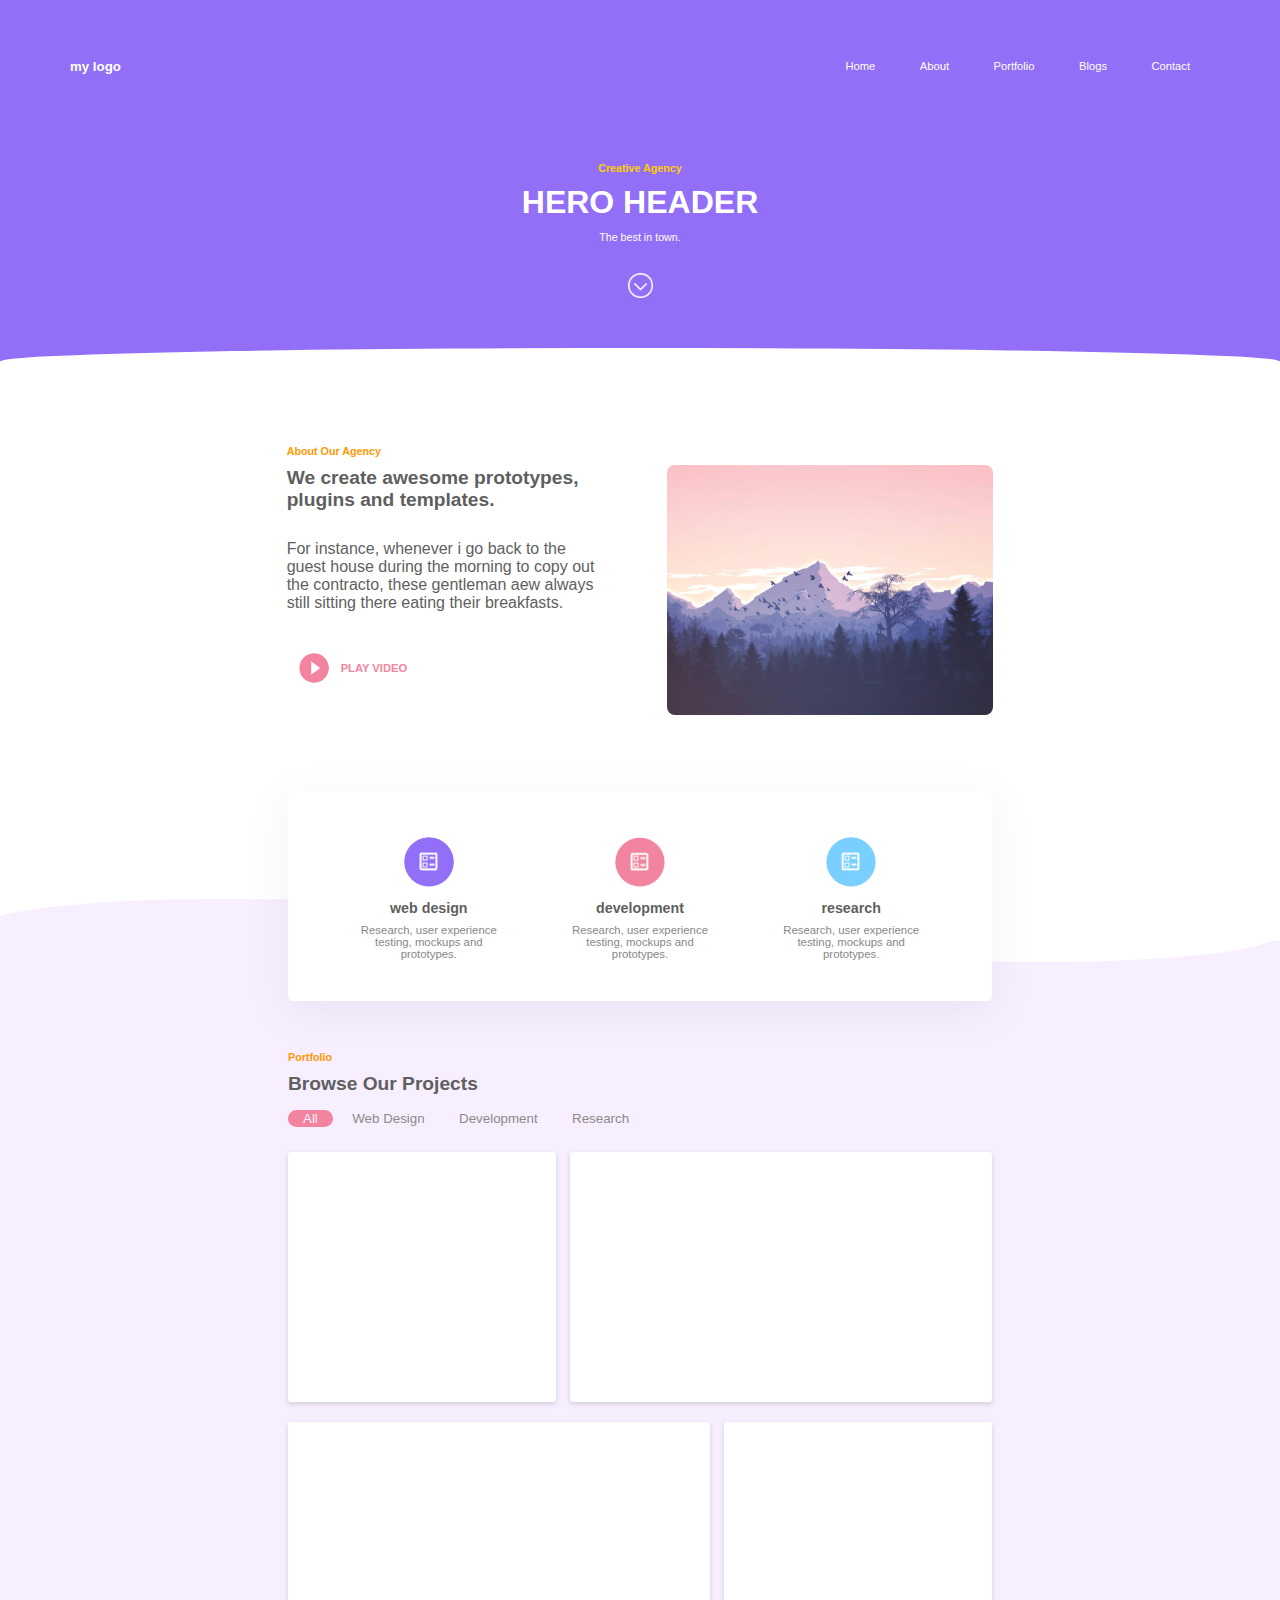
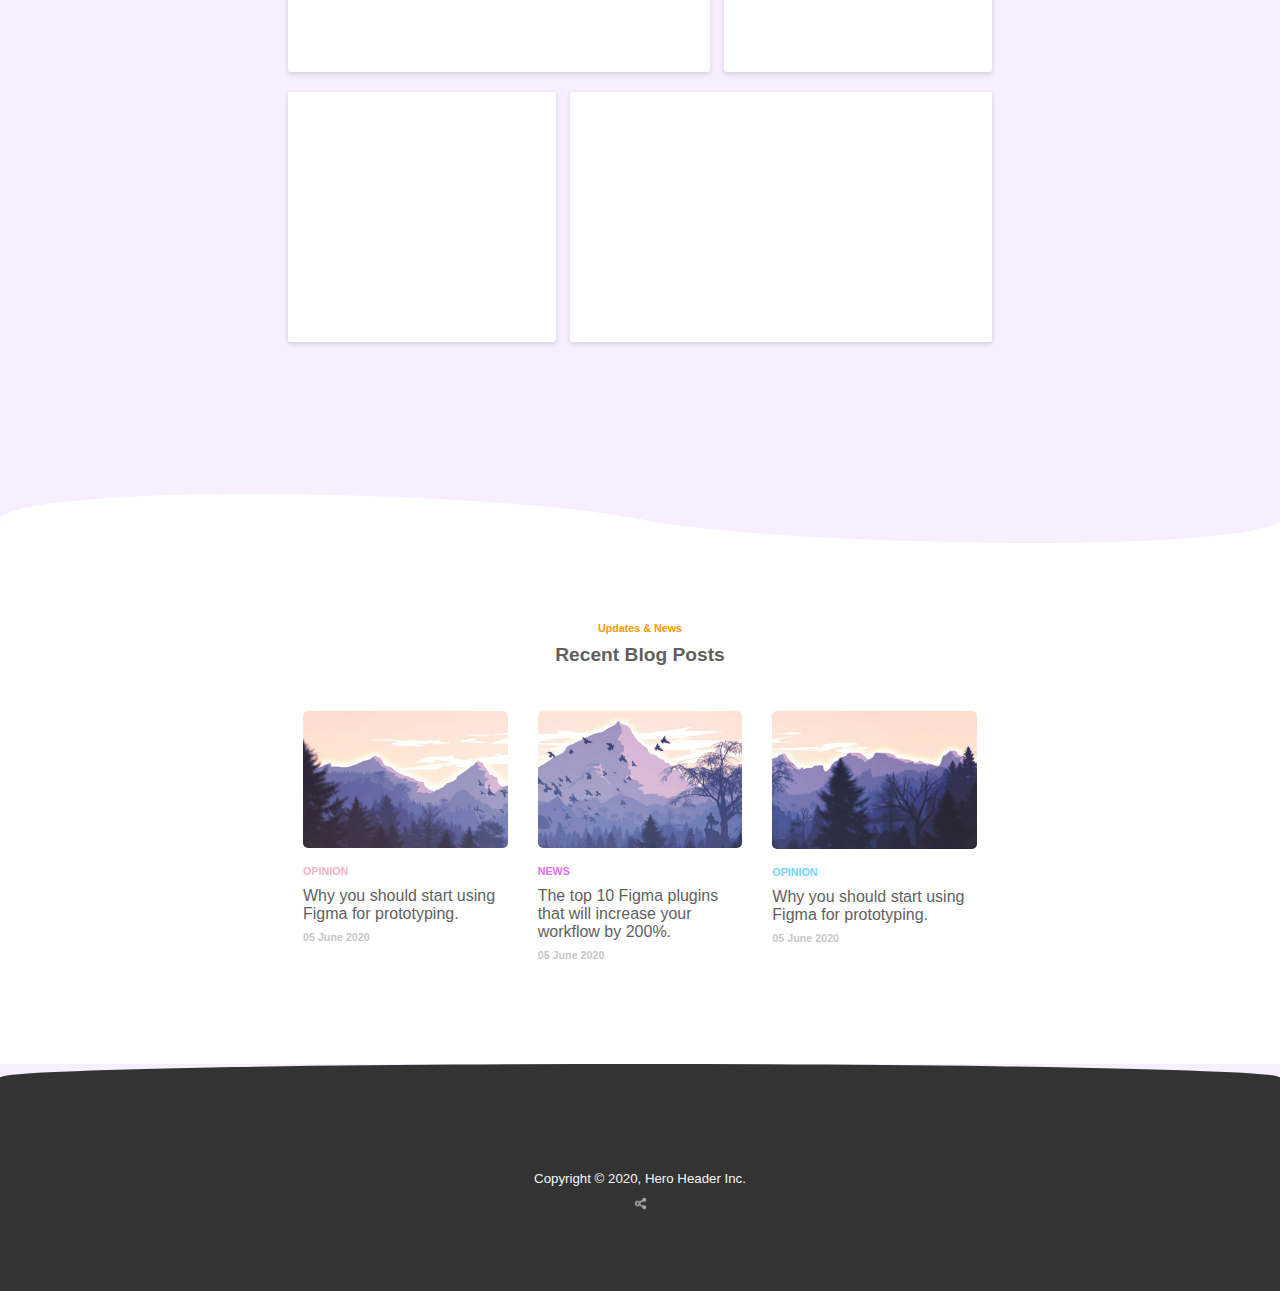
<file: index.html>
<!DOCTYPE html>

<html>
  <head>
    <link rel="stylesheet" type="text/css" href="reset.css">
    <link rel="stylesheet" type="text/css" href="styles.css">
    <link rel="preconnect" href="https://fonts.googleapis.com">
    <link rel="preconnect" href="https://fonts.gstatic.com" crossorigin>
    <link href="https://fonts.googleapis.com/css2?family=Dosis:wght@200;700&display=swap" rel="stylesheet">
    <title>Landing Page</title>
  </head>
  <div class="container">
    <header>
      <div class="top-bar">
        <h5 class="logo">my logo</h5>
        <div>
          <button class="top-bar-button">Home</button>
          <button class="top-bar-button">About</button>
          <button class="top-bar-button">Portfolio</button>
          <button class="top-bar-button">Blogs</button>
          <button class="top-bar-button">Contact</button>
        </div>
      </div> 
      <div class="header-central">
        <h6 class="creative-header">Creative Agency</h6>
        <h1 class="hero-header">HERO HEADER</h1>
        <h6 class="slogan-header">The best in town.</h6>
        <img class="down-chevron" src="./images/down-chevron.png">
      </div>
    </header>
    <div class="curved-header-anouncement"></div>
    <body>
      <div class="content">
        <div class="anouncement">
          <div class="anouncement-text">
            <div>
              <h6 class="about-text">About Our Agency</h6>
              <h1 class="title-section">We create awesome prototypes, plugins and templates.</h1>
            </div>
            <h3 class="text-section">For instance, whenever i go back to the guest house during the morning to copy out the contracto, these gentleman aew always still sitting there eating their breakfasts.</h3>
            <button class="button-play-video">
              <img class="img-play-video" src="./images/play-video.png" alt="">  
              PLAY VIDEO
            </button>
          </div>
          <img src="./images/scenario1.png" alt="" class="image-anouncement">
        </div>
        <div class="curved-anouncement-projects"></div>
        <div class="services">
          <div class="container-card-services">
            <div class="card-service">
              <img class="card-image" src="./images/web-design.png" alt="">
              <h4 class="card-title">web design</h4>
              <h5 class="card-description">Research, user experience testing, mockups and prototypes.</h5>
            </div>
            <div class="card-service">
              <img class="card-image" src="./images/development.png" alt="">
              <h4 class="card-title">development</h4>
              <h5 class="card-description">Research, user experience testing, mockups and prototypes.</h5>
            </div>
            <div class="card-service">
              <img class="card-image" src="./images/research.png" alt="">
              <h4 class="card-title">research</h4>
              <h5 class="card-description">Research, user experience testing, mockups and prototypes.</h5>
            </div>
          </div>
          <div class="projects">
            <h6 class="about-text">Portfolio</h6>
            <h1 class="title-section">Browse Our Projects</h1>
            <div class="filter-bar">
              <button class="button-filter-bar active">All</button>
              <button class="button-filter-bar">Web Design</button>
              <button class="button-filter-bar">Development</button>
              <button class="button-filter-bar">Research</button>
            </div>
            <div class="portfolio">
              <div class="line-projects">
                <div class="card-portfolio card-portfolio-30"></div>
                <div class="card-portfolio card-portfolio-65"></div>
              </div>
              <div class="line-projects">
                <div class="card-portfolio card-portfolio-65"></div>
                <div class="card-portfolio card-portfolio-30"></div>
              </div>
              <div class="line-projects">
                <div class="card-portfolio card-portfolio-30"></div>
                <div class="card-portfolio card-portfolio-65"></div>
              </div>
            </div>
          </div>
        </div>
        <div class="curved-projects-updates"></div>
        <div class="updates">
          <h6 class="about-text">Updates & News</h6>
          <h1 class="title-section">Recent Blog Posts</h1>
          <div class="recent-content">
            <div class="card-recent">
              <img class="image-recent" src="./images/scenario2.png" alt="">
              <h6 class="about-text title-pink">OPINION</h6>
              <h5 class="text-section">Why you should start using Figma for prototyping.</h5>
              <h6 class="date-recent">05 June 2020</h6>
            </div>
            <div class="card-recent">
              <img class="image-recent" src="./images/scenario3.png" alt="">
              <h6 class="about-text title-purple">NEWS</h6>
              <h5 class="text-section">The top 10 Figma plugins that will increase your workflow by 200%.</h5>
              <h6 class="date-recent">05 June 2020</h6>
            </div>
            <div class="card-recent">
              <img class="image-recent" src="./images/scenario4.png" alt="">
              <h6 class="about-text title-blue">OPINION</h6>
              <h5 class="text-section">Why you should start using Figma for prototyping.</h5>
              <h6 class="date-recent">05 June 2020</h6>
            </div>
          </div>
        </div>
      </div>
    </body>
    <footer>
      <div class="curved-footer"></div>
      <div class="footer-content">
        <h5 class="copyright">Copyright © 2020, Hero Header Inc.</h5>
        <img class="share-icon" src="./images/share-icon.png" alt="">
      </div>
    </footer>
  </div>
  </html>
</file>
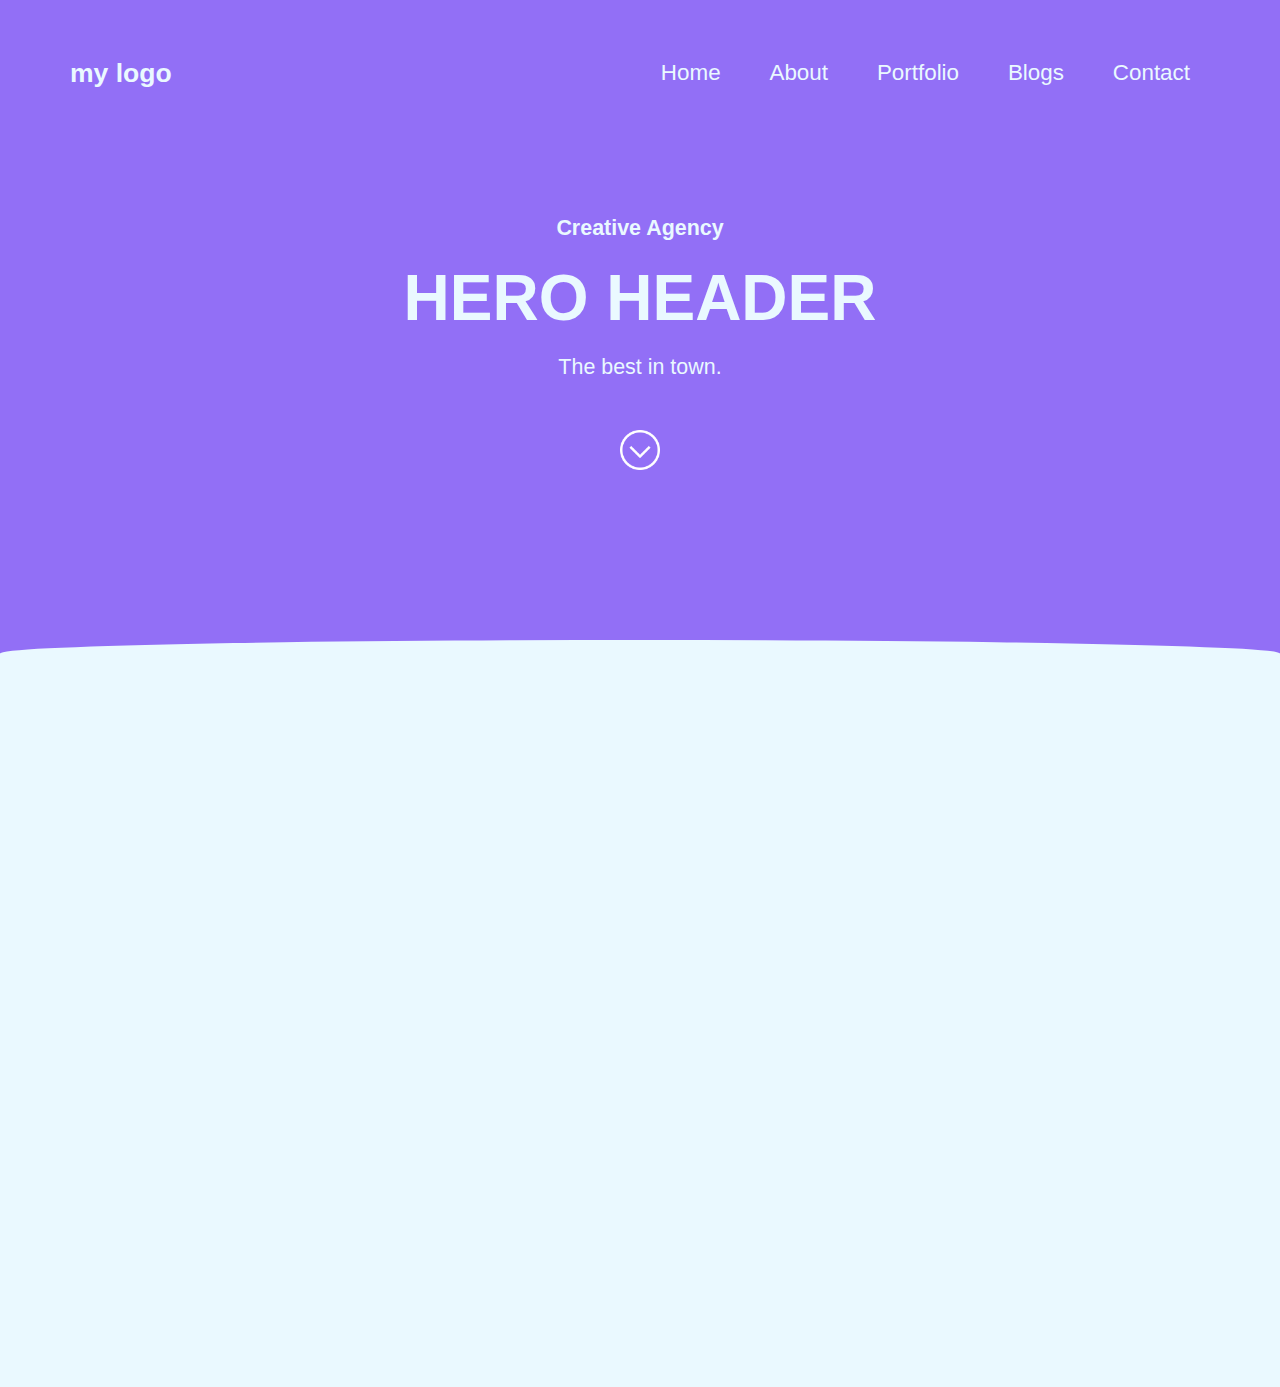
<file: src/index.html>
<!DOCTYPE html>

<html>
  <head>
    <link rel="stylesheet" type="text/css" href="reset.css">
    <link rel="stylesheet" type="text/css" href="styles.css">
    <link rel="preconnect" href="https://fonts.googleapis.com">
    <link rel="preconnect" href="https://fonts.gstatic.com" crossorigin>
    <link href="https://fonts.googleapis.com/css2?family=Dosis:wght@200;700&display=swap" rel="stylesheet">
    <title>Landing Page</title>
  </head>
  <div class="container">
    <header>
      <div class="topBar">
        <h5 class="logo">my logo</h5>
        <div>
          <button class="topBarButton">Home</button>
          <button class="topBarButton">About</button>
          <button class="topBarButton">Portfolio</button>
          <button class="topBarButton">Blogs</button>
          <button class="topBarButton">Contact</button>
        </div>
      </div> 
      <div class="headerCentral">
        <h6>Creative Agency</h6>
        <h1 class="heroHeader">HERO HEADER</h1>
        <h6 class="sloganHeader">The best in town.</h6>
        <img class="downChevron" src="../images/down-chevron.png">
      </div>
    </header>
    <div class="curved"></div>
    <body>
      <div class="announcement">
        <h1></h1>
      </div>
    </body>
    <footer></footer>
  </div>
    </html>
</file>
<file: styles.css>
* {
  font-family: 'Helvetica', sans-serif;
}

.container {
  width: 100%;
}

header {
  background-color: #926FF6;
  font-weight: 900;
  font-size: 1em;
  color: #ffffff;
  padding-bottom: 50px;
}

.top-bar {
  display: flex;
  padding: 50px 70px;
  justify-content: space-between;
  align-items: center;
}

.logo {
  cursor: pointer;
}

.top-bar-button {
  display: inline-block;
  position: relative;
  font-size: 0.7em;
  color: #ffffff;
  background-color: transparent;
  padding: 10px 10px;
  margin: 0 10px;
  cursor: pointer;
}
.top-bar-button:hover {
  opacity: 0.7;
}
.top-bar-button:after {
  content: '';
  position: absolute;
  width: 100%;
  transform: scaleX(0);
  height: 2px;
  bottom: 0;
  left: 0;
  background-color: #ffffff;
  transform-origin: bottom right;
  transition: transform 0.25s ease-out;
}
.top-bar-button:hover:after {
  transform: scaleX(1);
  transform-origin: bottom left;
}

.header-central {
  width: 100%;
  display: flex;
  padding: 30px 0;
  flex-direction: column;
  align-items: center;
  justify-content: center;
}
.creative-header {
  color: #ffd000;
  font-weight: 600;
}

.hero-header {
  padding: 10px;
  font-weight: 900;
}

.slogan-header {
  font-weight: 200;
}

.down-chevron {
  height: 25px;
  margin-top: 30px;
  filter: invert(100%);
  -webkit-filter: invert(100%);
  cursor: pointer;
}
.down-chevron:hover{
  padding-top: 20px;
  margin: 25px 0 -15px 0;
  transition: 0.5s;
}

.curved-header-anouncement {
  height: 3vh;
  width: 100%;
  margin-top: -30px;
  background-color: #ffffff;
  border-top-left-radius: 50%;
  border-top-right-radius: 50%;
}

body {
  background-color: #F7EEFF;
  color: #5f5f5f;
  width: 100%;
}

.content {
  width: 100%;
  display: flex;
  flex-direction: column;
  align-items: center;
}

.anouncement {
  width: 100%;
  background-color: #ffffff;
  padding: 70px 0 100px 0;
  display: flex;  
  justify-content: center;
  align-items: center;
}

.anouncement-text {
  width: 25%;
  height: 250px;
  padding-bottom: 40px;
  display: flex;
  flex-direction: column;
  justify-content: space-between;
  align-items: space-between;
  margin: 0 30px 0 70px;
}

.about-text {
  font-weight: 600;
  margin-bottom: 10px;
  color: #ff9900;
}

.title-section {
  font-size: 1.2em;
  font-weight: 600;
}

.text-section {
  font-size: 1em;
  font-weight: 200;
}

.button-play-video{
  width: 150px;
  background-color: transparent;
  display: flex;
  align-items: center;
  font-size: 0.7em;
  font-weight: 900;
  color: #F3849F;
  cursor: pointer;
}
.button-play-video:hover {
  opacity: 0.8;
  transition: 0.5s;
}

.img-play-video {
  background-color: transparent;
  border-radius: 50%;
  height: 30px;
  margin: 12px;
}

.image-anouncement {
  height: 250px;
  margin: 0 70px 0 30px;
  border-radius: 8px;
}

.curved-anouncement-projects {
  position: relative;
  height: 106px;
  width: 100%;
  background: #ffffff;
  bottom: 0;
}

.curved-anouncement-projects::before, .curved-anouncement-projects::after {
  content: "";
  display: block;
  position: absolute;
  border-radius: 50% 100%;
}

.curved-anouncement-projects::before {
  width: 55%;
  height: 80%;
  background-color: #ffffff;
  right: 0;
  top: 40%;
}
.curved-anouncement-projects::after {
  width: 55%;
  height: 80%;
  background-color: #F7EEFF;
  left: -1.5%;
  top: 60%;
}

.services {
  width: 55%;
  background-color: #F7EEFF;
  display: flex;
  flex-direction: column;
  justify-content: center;
  align-items: center;
}

.container-card-services {
  position: relative;
  margin: -150px 0;
  background-color: #ffffff;
  height: 150px;
  width: 100%;
  padding: 30px 0;
  border-radius: 5px;
  display: flex;
  align-items: center;
  justify-content: center;
  box-shadow: 0 10px 40px rgba(131, 131, 131, 0.1);
}

.card-service {
  width: 30%;
  margin: 0;
  display: flex;
  flex-direction: column;
  align-items: center;
  text-align: center;
  font-size: 0.89em;
}

.card-image {
  height: 50px;
  border-radius: 50%;
  margin: 5px;
}

.card-title {
  margin: 8px 0;
}

.card-description {
  padding: 0 15%;
  font-weight: 200;
  font-size: 0.8em;
  color: #888787;
}

.projects {
  margin-top: 200px;
  width: 100%;
  background-color: #F7EEFF;
  display: flex;
  flex-direction: column;
}

.button-filter-bar{
  background-color: transparent;
  padding: 1px 15px;
  border-radius: 25px;
  margin: 15px 0;
  color: #8b8b8b;
  cursor: pointer;
}
.active, .button-filter-bar:hover{
  background-color: #F3849F;
  color: #F7EEFF; 
}

.portfolio {
  width: 100%;
  display: flex;
  flex-direction: column;
  justify-content: space-between;
}

.card-portfolio {
  background-color: #ffffff;
  height: 250px;
  border-radius: 3px;
  box-shadow: 0 2px 5px rgba(131, 131, 131, 0.3);
  margin: 10px 0;
}

.card-portfolio:hover {
  transform: scale(1.03);
  transition: 0.5s;
}

.card-portfolio-30 {
  width: 38%;
}

.card-portfolio-65 {
  width: 60%;
}

.line-projects {
  display: flex;
  justify-content: space-between;
}

.curved-projects-updates {
  margin-top: 100px;
  position: relative;
  height: 70px;
  width: 100%;
  background: #F7EEFF;
  bottom: 0;
}

.curved-projects-updates::before, .curved-projects-updates::after {
  content: "";
  display: block;
  position: absolute;
  border-radius: 50% 100%;
}

.curved-projects-updates::before {
  width: 55%;
  height: 100%;
  background-color: #F7EEFF;
  right: 0;
  top: 30%;
}
.curved-projects-updates::after {
  width: 55%;
  height: 109%;
  background-color: #FFFFFF;
  left: 0;
  top: 60%;
}

.updates {
  width: 100%;
  padding: 100px 0 50px 0;
  background-color: #ffffff;
  display: flex;
  flex-direction: column;
  align-items: center;
}

.recent-content {
  width: 55%;
  margin: 30px;
  display: flex;
  justify-content: center;
}

.card-recent {
  width: 30%;
  margin: 15px;
  cursor: pointer;
}

.card-recent:hover {
  transform: scale(1.03);
  transition: 0.5s;
}

.image-recent {
  width: 100%;
  border-radius: 5px;
  margin-bottom: 3px;
}

.title-pink {
  color: #F8B2C3;
  margin: 10px 0;
  font-weight: 900;
}

.title-purple {
  color: #e66bff;
  margin: 10px 0;
  font-weight: 900;
}

.title-blue {
  color: #73d6fd;
  margin: 10px 0;
  font-weight: 900;
}

.date-recent {
  color: #c7c7c7;
  margin: 8px 0;
}

.curved-footer {
  height: 3vh;
  width: 100%;
  background-color: #333333;
  border-top-left-radius: 50%;
  border-top-right-radius: 50%;
}

.footer-content {
  height: 200px;
  width: 100%;
  background-color: #333333;
  display: flex;
  flex-direction: column;
  align-items: center;
  justify-content: center;
}

.copyright {
  font-weight: 200;
  color: #f7f7f7;
  margin-bottom: 10px;
}

.share-icon {
  height: 15px;
  filter: invert(100%);
  -webkit-filter: invert(100%);
  fill: green;
  cursor: pointer;
}
</file>
<file: src/styles.css>
* {
  font-family: 'Helvetica', sans-serif;
}

.container {
  background-color: #926FF6;
  height: 100vh;
}

header {
  font-weight: 900;
  font-size: 2em;
  color: #eaf9ff;
  padding-bottom: 100px;
}

.topBar {
  display: flex;
  padding: 50px 70px;
  justify-content: space-between;
  align-items: center;
}

.logo {
  cursor: pointer;
}

.topBarButton {
  display: inline-block;
  position: relative;
  font-size: 0.7em;
  color: #eaf9ff;
  background-color: transparent;
  padding: 10px 10px;
  margin: 0 10px;
  cursor: pointer;
}
.topBarButton:hover {
  opacity: 0.7;
}
.topBarButton:after {
  content: '';
  position: absolute;
  width: 100%;
  transform: scaleX(0);
  height: 2px;
  bottom: 0;
  left: 0;
  background-color: #eaf9ff;
  transform-origin: bottom right;
  transition: transform 0.25s ease-out;
}
.topBarButton:hover:after {
  transform: scaleX(1);
  transform-origin: bottom left;
}

.headerCentral {
  width: 100%;
  display: flex;
  padding: 70px 0;
  flex-direction: column;
  align-items: center;
  justify-content: center;
}

.heroHeader {
  padding: 20px;
  font-weight: 900;
}

.sloganHeader {
  font-weight: 200;
}

.downChevron {
  height: 40px;
  filter: invert(100%);
  margin-top: 50px;
  cursor: pointer;
}
.downChevron:hover{
  margin: 60px 0 -10px 0;
  transition: 0.5s;
}

.curved {
  height: 3vh;
  width: 100%;
  background-color: #eaf9ff;
  border-top-left-radius: 50%;
  border-top-right-radius: 50%;
}

.announcement {
  height: 80vh;
  background-color: #eaf9ff;
}
</file>
